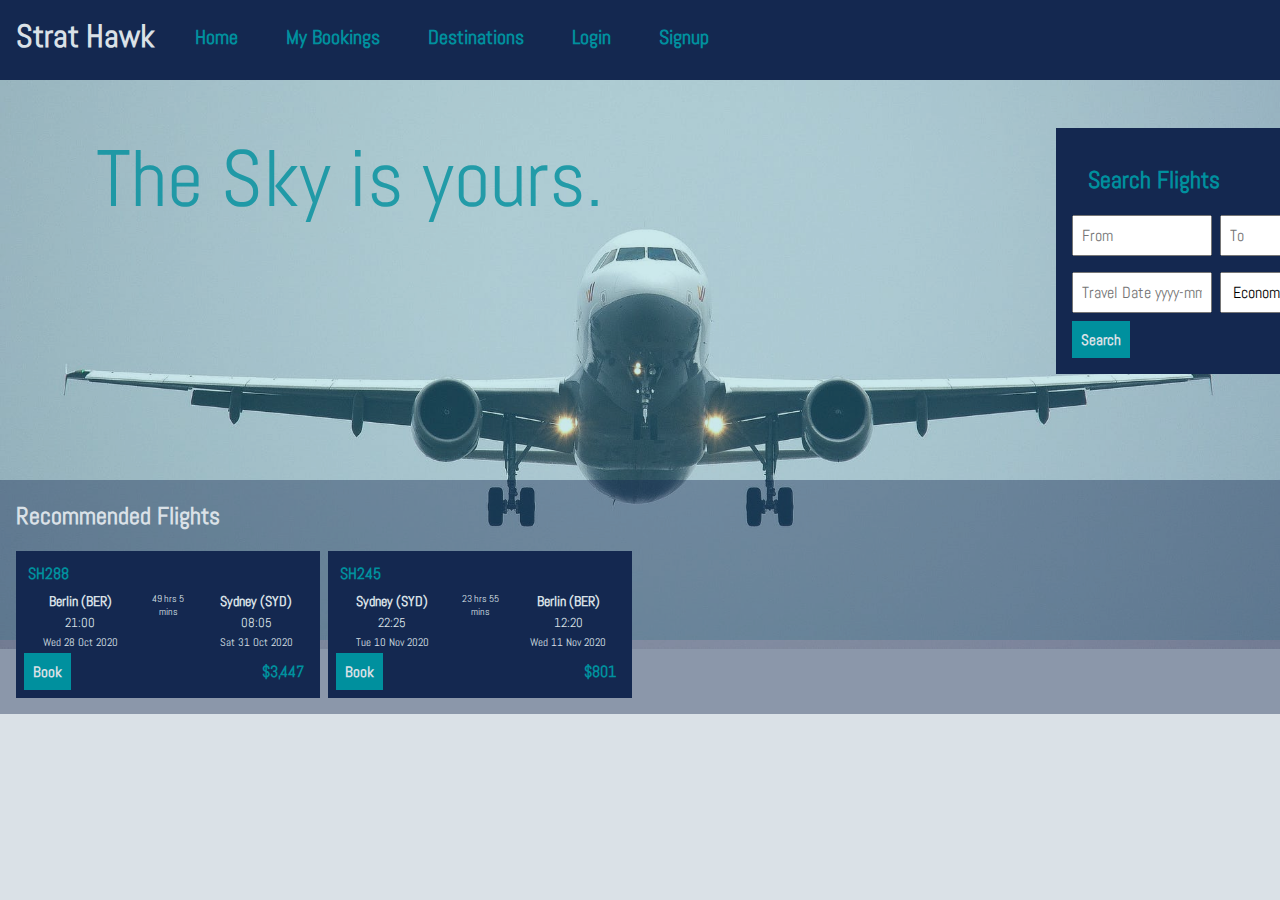
<file: strat-hawk/index.html>
<!doctype html>
<html>
    <head>
        <title>Strat Hawk</title>
        <link rel="stylesheet" href="styles/styles.css">
    </head>
    <body>
        <div class="nav">
            <h1 class="logo">Strat Hawk</h1>
            <a class="nav-item" href="index.html">Home</a> 
            <a class="nav-item" href="bookings.html">My Bookings</a> 
            <a class="nav-item" href="destinations.html">Destinations</a> 
            <a class="nav-item" href="login.html">Login</a> 
            <a class="nav-item" href="signup.html">Signup</a>
        </div>
        <img class="banner-image" src="images/flight.jpeg">
        <div class="shading"></div>
        <div class="banner-text">The Sky is yours.</div>
        <div class="search-form-container">
            <h2 class="heading">Search Flights</h2>
            <form action="index.html">
                <div class="search-element-container">
                    <div class="form-group">
                        <input class="form-input" type="text" name="from" placeholder="From" required>
                    </div>
                    <div class="form-group">
                        <input class="form-input" type="text" name="to" placeholder="To" required>
                    </div>
                    <div class="form-group">
                        <input type="text" name="travelDate" placeholder="Travel Date yyyy-mm-dd" 
                           class="form-input" pattern="([12]\d{3}-(0[1-9]|1[0-2])-(0[1-9]|[12]\d|3[01]))" 
                           title="yyyy-mm-dd" required>
                    </div>
                    <div class="form-group">
                        <select name="class" class="form-input">
                            <option>Economy</option>
                            <option>Business</option>
                            <option>First</option>
                        </select>
                    </div>
                </div>
                <input type="submit" value="Search" class="btn">
            </form>
        </div>

        <div class="recommended-flights">
            <h2 class="heading-recommended-flights">Recommended Flights</h2>
            <div class="flights">
                <div class="flight">
                    <div class="flight-number">SH288</div>
                    <div class="schedule">
                        <div class="departure">
                            <div class="from">Berlin (BER)</div>
                            <div class="departTime">21:00</div>
                            <div class="departDate">Wed 28 Oct 2020</div>
                        </div>
                        <div class="duration">49 hrs 5 mins</div>
                        <div class="arrival">
                            <div class="to">Sydney (SYD)</div>
                            <div class="arriveTime">08:05</div>
                            <div class="arriveDate">Sat 31 Oct 2020</div>
                        </div>
                    </div>
                    <div class="cost">$3,447</div>
                    <form action="bookings.html">
                        <input type="submit" value="Book" class="btn">
                    </form>
                </div>
                <div class="flight">
                    <div class="flight-number">SH245</div>
                    <div class="schedule">
                        <div class="departure">
                            <div class="from">Sydney (SYD)</div>
                            <div class="departTime">22:25</div>
                            <div class="departDate">Tue 10 Nov 2020</div>
                        </div>
                        <div class="duration">23 hrs 55 mins</div>
                        <div class="arrival">
                            <div class="to">Berlin (BER)</div>
                            <div class="arriveTime">12:20</div>
                            <div class="arriveDate">Wed 11 Nov 2020</div>
                        </div>
                    </div>
                    <div class="cost">$801</div>
                    <form action="bookings.html">
                        <input type="submit" value="Book" class="btn">
                    </form>
                </div>
            </div>
        </div>
    </body>
</html>
</file>
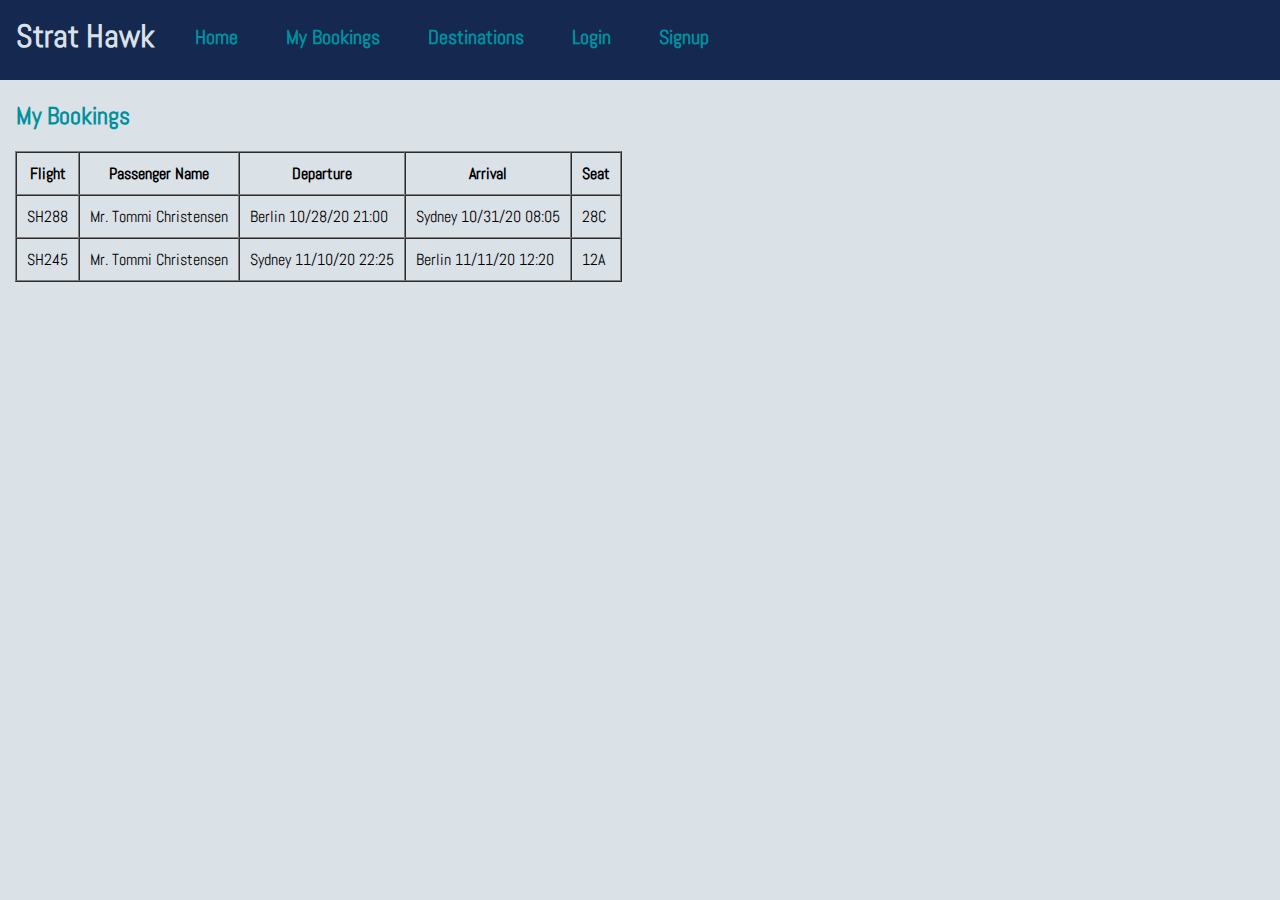
<file: strat-hawk/bookings.html>
<!doctype html>
<html>
    <head>
        <title>My Bookings - Strat Hawk</title>
        <link rel="stylesheet" href="styles/styles.css">
    </head>
    <body>
        <div class="nav">
            <h1 class="logo">Strat Hawk</h1>
            <a class="nav-item" href="index.html">Home</a> 
            <a class="nav-item" href="bookings.html">My Bookings</a> 
            <a class="nav-item" href="destinations.html">Destinations</a> 
            <a class="nav-item" href="login.html">Login</a> 
            <a class="nav-item" href="signup.html">Signup</a>
        </div>
        <h2 class="heading">My Bookings</h2>
        <table border="1" cellspacing="0" cellpadding="10">
            <tr>
                <th>Flight</th>
                <th>Passenger Name</th>
                <th>Departure</th>
                <th>Arrival</th>
                <th>Seat</th>
            </tr>
            <tr>
                <td>SH288</td>
                <td>Mr. Tommi Christensen</td>
                <td>Berlin 10/28/20 21:00</td>
                <td>Sydney 10/31/20 08:05</td>
                <td>28C</td>
            </tr>
            <tr>
                <td>SH245</td>
                <td>Mr. Tommi Christensen</td>
                <td>Sydney 11/10/20 22:25</td>
                <td>Berlin 11/11/20 12:20</td>
                <td>12A</td>
            </tr>
        </table>
    </body>
</html>
</file>
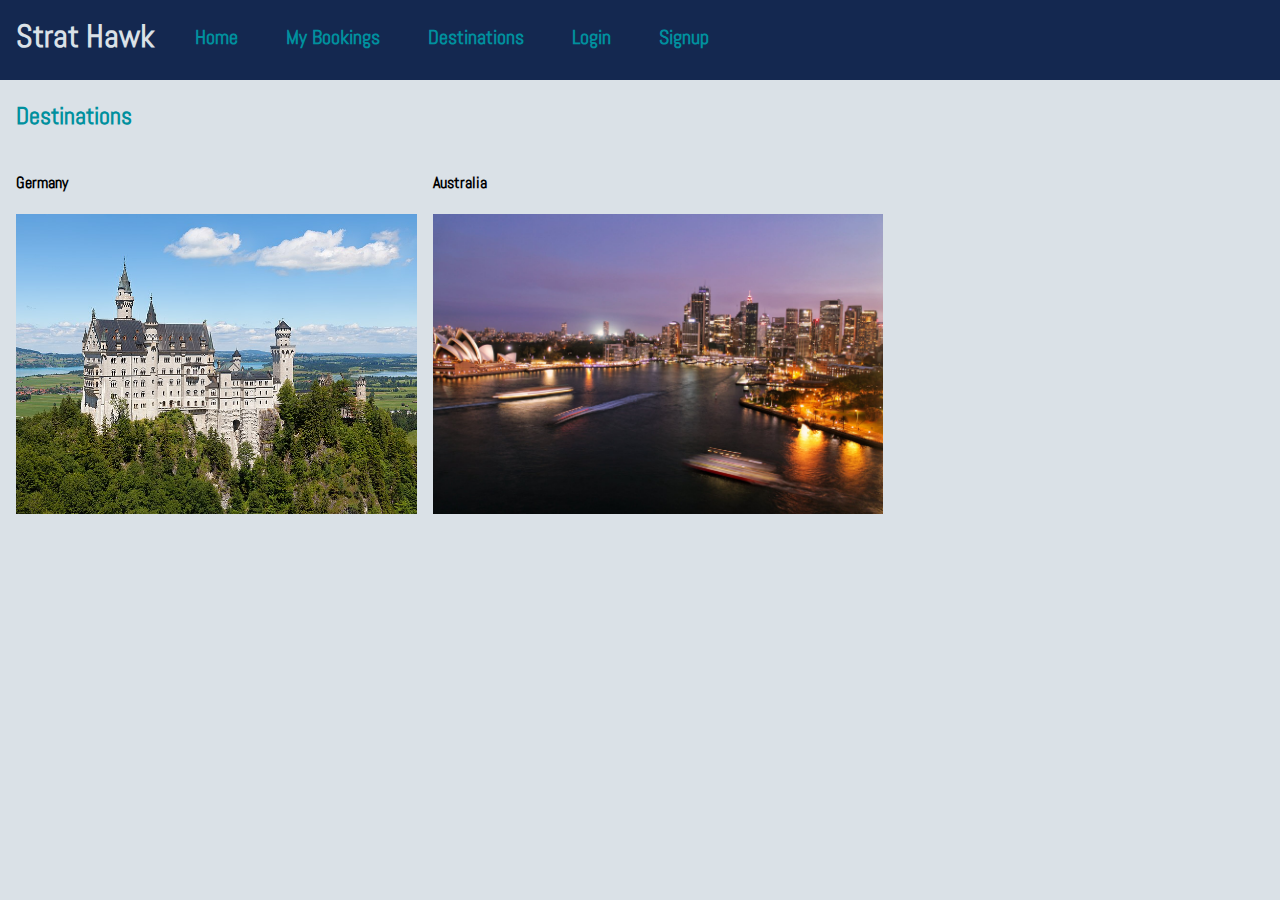
<file: strat-hawk/destinations.html>
<!doctype html>
<html>
    <head>
        <title>Destinations - Strat Hawk</title>
        <link rel="stylesheet" href="styles/styles.css">
    </head>
    <body>
        <div class="nav">
            <h1 class="logo">Strat Hawk</h1>
            <a class="nav-item" href="index.html">Home</a> 
            <a class="nav-item" href="bookings.html">My Bookings</a> 
            <a class="nav-item" href="destinations.html">Destinations</a> 
            <a class="nav-item" href="login.html">Login</a> 
            <a class="nav-item" href="signup.html">Signup</a>
        </div>
        <h2 class="heading">Destinations</h2>
        <div class="destination">
            <h4>Germany</h4>
            <img class="destination-image" src="images/germany.jpg">
        </div>
        <div class="destination">
            <h4>Australia</h4>
            <img class="destination-image" src="images/australia.jpeg">
        </div>
    </body>
</html>
</file>
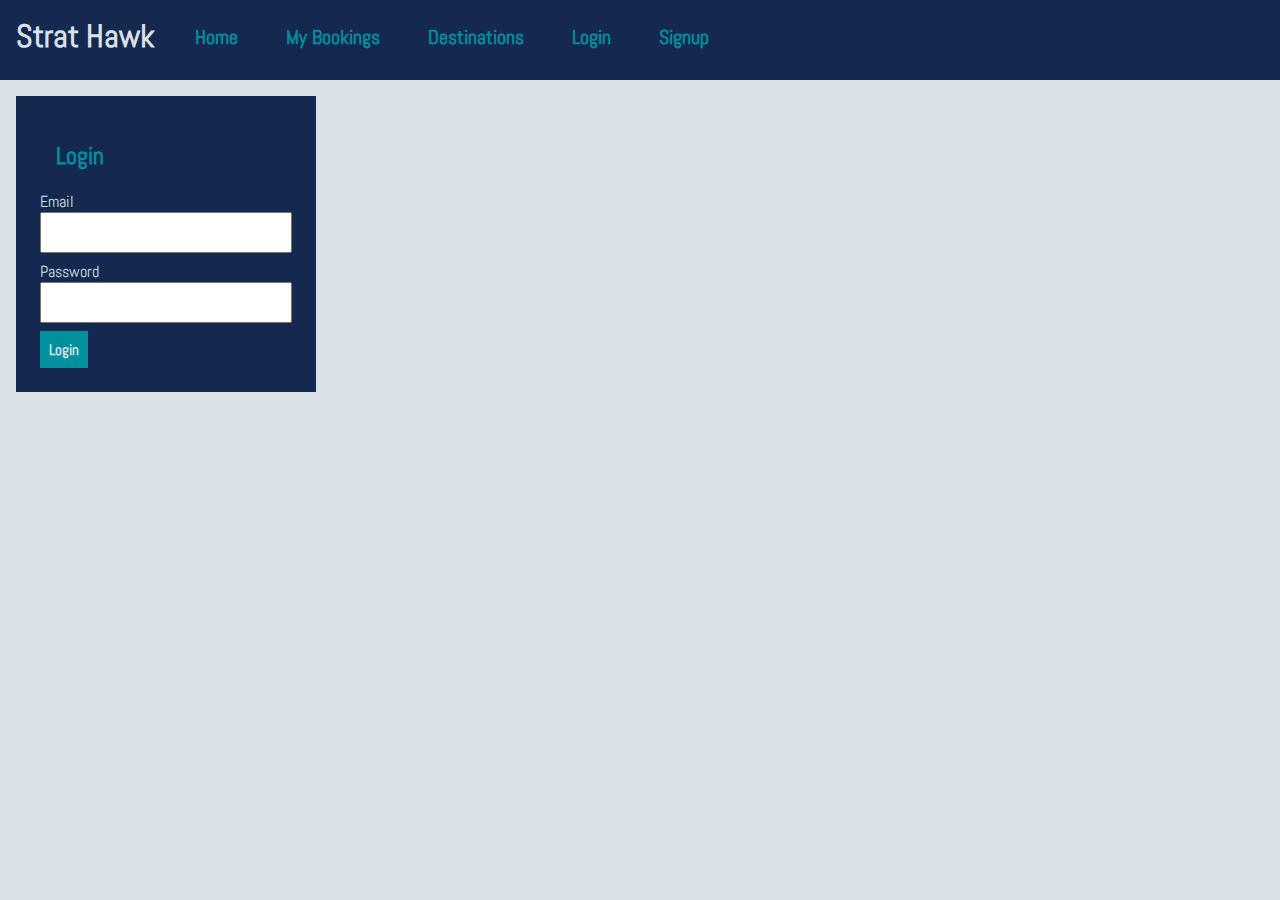
<file: strat-hawk/login.html>
<!doctype html>
<html>
    <head>
        <title>Login - Strat Hawk</title>
        <link rel="stylesheet" href="styles/styles.css">
    </head>
    <body>
        <div class="nav">
            <h1 class="logo">Strat Hawk</h1>
            <a class="nav-item" href="index.html">Home</a> 
            <a class="nav-item" href="bookings.html">My Bookings</a> 
            <a class="nav-item" href="destinations.html">Destinations</a> 
            <a class="nav-item" href="login.html">Login</a> 
            <a class="nav-item" href="signup.html">Signup</a>
        </div>
        <div class="login-form-container">
            <h2 class="heading">Login</h2>
            <form action="index.html">
                <div class="login-element-container">
                    <div class="form-group">
                        <label class="label" for="email">Email</label>
                        <input class="form-input" type="text" name="email" id="email" required>
                    </div>
                    <div class="form-group">
                        <label class="label" id="password">Password</label>
                        <input class="form-input" type="password" name="password" id="password" required>
                    </div>
                </div>
                <input type="submit" value="Login" class="btn">
            </form>
        </div>
    </body>
</html>
</file>
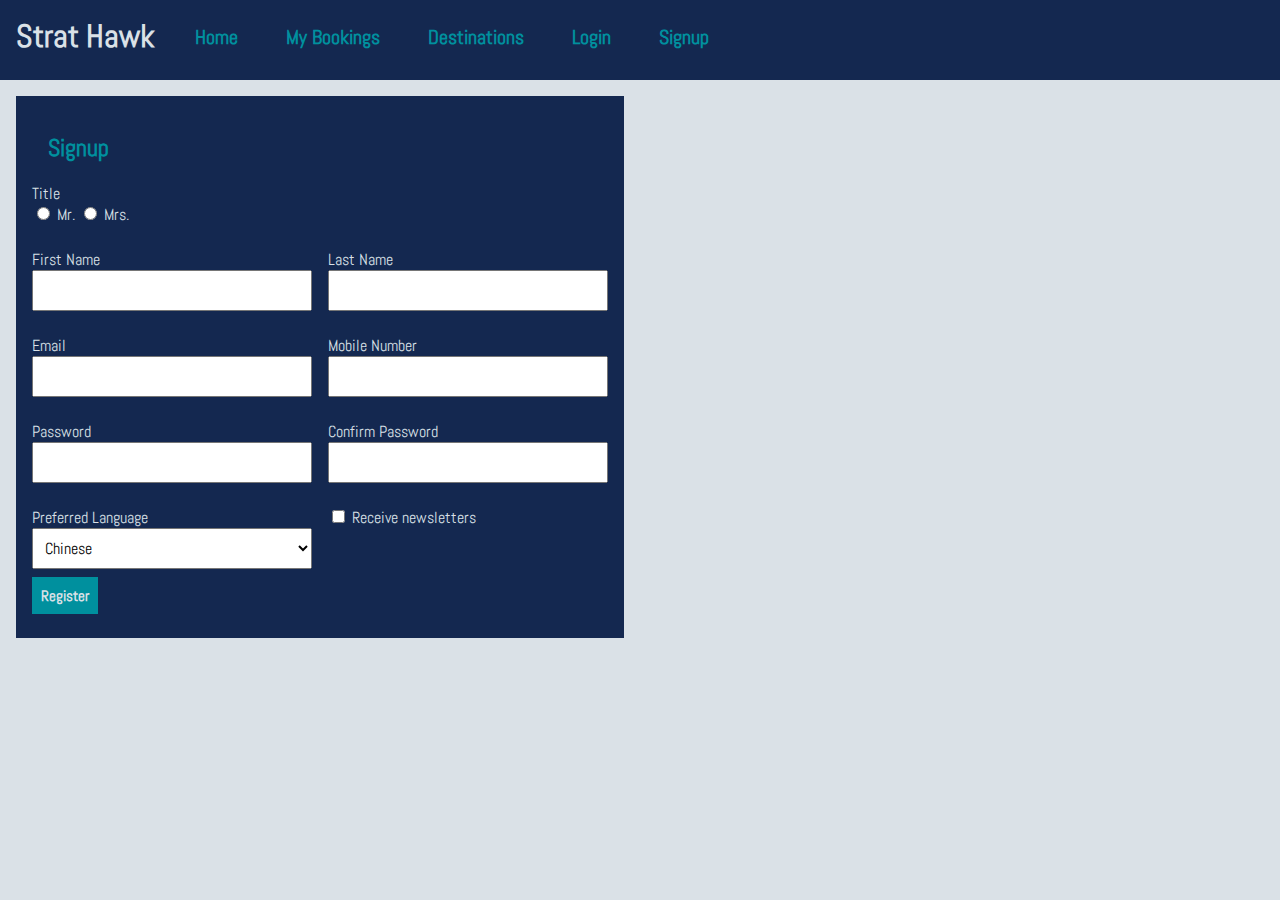
<file: strat-hawk/signup.html>
<!doctype html>
<html>
    <head>
        <title>Signup - Strat Hawk</title>
        <link rel="stylesheet" href="styles/styles.css">
    </head>
    <body>
        <div class="nav">
            <h1 class="logo">Strat Hawk</h1>
            <a class="nav-item" href="index.html">Home</a> 
            <a class="nav-item" href="bookings.html">My Bookings</a> 
            <a class="nav-item" href="destinations.html">Destinations</a> 
            <a class="nav-item" href="login.html">Login</a> 
            <a class="nav-item" href="signup.html">Signup</a>
        </div>
        <div class="signup-form-container">
            <h2 class="heading">Signup</h2>
            <form action="login.html">
                <div class="signup-element-container">
                    <div class="form-group">
                        <label class="label">Title</label>
                        <input type="radio" name="title" value="mister" id="mister" required>
                        <label class="label-inline" for="mister">Mr.</label>
                        <input type="radio" name="title" value="missus" id="missus">
                        <label class="label-inline" for="missus">Mrs.</label>
                    </div>
                    <div></div>
                    <div class="form-group">
                        <label class="label" for="firstName">First Name</label>
                        <input type="text" class="form-input" name="firstName" id="firstName" required>
                    </div>
                    <div class="form-group">
                        <label class="label" for="lastName">Last Name</label>
                        <input type="text" class="form-input" name="lastName" id="lastName" required>
                    </div>
                    <div class="form-group">
                        <label class="label" for="email">Email</label>
                        <input type="text" class="form-input" name="email" id="email" required 
                               pattern="[a-z0-9._%+-]+@[a-z0-9.-]+\.[a-z]{2,}$" 
                               title="xxxx@yyyy.zzz format">
                    </div>
                    <div class="form-group">
                        <label class="label" for="mobileNumber">Mobile Number</label>
                        <input type="text" class="form-input" name="mobileNumber" id="mobileNumber" pattern="[0-9]{10}">
                    </div>
                    <div class="form-group">
                        <label class="label" for="password">Password</label>
                        <input type="password" class="form-input" name="password" id="password" 
                               pattern="    (?=.*\d)(?=.*[a-z])(?=.*[A-Z]).{8,}" 
                               title="A number, 1 upper case, 1 lower case with 8 or more characters" required>
                    </div>
                    <div class="form-group">
                        <label class="label" for="confirmPassword">Confirm Password</label>
                        <input type="password" class="form-input" name="confirmPassword" id="confirmPassword" required
                               pattern="(?=.*\d)(?=.*[a-z])(?=.*[A-Z]).{8,}" 
                               title="Password must contain 1 number, 1 upper case, 1 lower case and at least 8 or more characters">
                    </div>
                    <div class="form-group">
                        <label class="label" for="language">Preferred Language</label>
                        <select class="form-input" name="language" id="language">
                            <option>Chinese</option>
                            <option>Spanish</option>
                            <option>English</option>
                            <option>Hindi</option>
                            <option>Portuguese</option>
                        </select>
                    </div>
                    <div class="form-group">
                        <input type="checkbox" name="newsletter" id="newsletter">
                        <label class="label-inline" for="newsletter">Receive newsletters</label>
                    </div>
                </div>
                <div class="form-group">
                    <input type="submit" value="Register" class="btn">
                </div>
            </form>
        </div>
    </body>
</html>
</file>
<file: strat-hawk/styles/styles.css>
@import url('https://fonts.googleapis.com/css2?family=Abel&display=swap');

body {
    font-family: Abel;
    background-color: #DAE1E7;
    margin: 0px
}

input, select, button {
    font-family: Abel
}

.nav {
    background-color: #142850;
    color: #00909E;
    width: 100%;
    height: 5rem
}

.logo {
    color: #DAE1E7;
    float: left;
    margin: 1rem
}

.nav-item {
    font-size: 1.25rem;
    font-weight: bold;
    color: #00909E;
    float: left;
    margin: 1.5rem;
    text-decoration: none;
}

.nav-item:hover {
    color: #DAE1E7;
}

.heading {
    color: #00909E;
    clear: both;
    margin-top: 2;
    margin-left: 1rem;
   
}
table{
    margin-left: 15px
}

.destination {
    float: left;
    margin-left: 1rem
}

.destination-image {
    max-width: 100%;
    max-height: 300px
}


.flights {
    display: grid;
    grid-template-columns: 1fr 1fr 1fr 1fr;
    margin: 1rem;
}

.flight {
    margin-right: 0.5rem;
    background-color: #142850;
    padding: 0.5rem
}

.flight-number {
    background-color: #142850;
    color: #00909e;
    font-weight: bold;
    padding: 0.25rem
}

.duration {
    font-size: 0.625rem;
    text-align: center;
    margin: 0.25rem;
}

.schedule {
    display: grid;
    grid-template-columns: 2fr 1fr 2fr;
    grid-gap: 0.25rem;
}

.from, .to, .departDate, .departTime, .arriveTime, .arriveDate, .duration {
    text-align: center;
    margin: 0.25rem;
    color: #DAE1E7;
}

.from, .to {
    font-size: 14px;
    font-weight: bold;
}

.departTime, .arriveTime {
    font-size: 13px
}

.departDate, .arriveDate {
    font-size: 11px
}

.cost {
    text-align: center;
    font-weight: bold;
    margin: 0.5rem;
    float: right;
    color: #00909e
}

.btn {
    padding: 0.5rem;
    font-size: 0.9375rem;
    font-weight: bold;
    background-color: #00909e;
    color: #dae1e7;
    cursor: pointer;
    border: 0.1rem solid #00909e;
/*    float: left;*/
/*    margin: 0.5rem*/
}

.btn:hover {
    background-color: #dae1e7;
    color: #00909e;
}

* {
    box-sizing: border-box;
}

.login-form-container {
    background-color: #142850;
    padding: 1.5rem;
    margin: 1rem;
    width: 300px
}

.login-element-container {
    display: grid
}

.label {
    color: #DAE1E7;
    display: block
}

.form-group {
    margin-bottom: 0.5rem
}

.form-input {
    width: 100%;
    padding: 0.5rem;
    font-size: 1rem;
    outline: none;
}

.signup-form-container {
    width: 38rem;
    background-color: #142850;
    padding: 1rem;
    margin: 1rem
}

.signup-element-container {
    display: grid;
    grid-template-columns: 1fr 1fr;
    grid-gap: 1rem;
}

.label-inline {
    color: #DAE1E7;
    display: inline
}

.search-form-container {
    width: 20rem;
    background-color: #142850;
    padding: 1rem;
    margin: 1rem;
    position: absolute;
    left: 65rem;
    top: 7rem
}

.search-element-container {
    display: grid;
    grid-template-columns: 1fr 1fr;
    grid-gap: 0.5rem
}

.banner-image {
    width: 100%;
    position: relative
}

.shading {
    width: 100%;
    height: 35rem;
    position: absolute;
    opacity: 0.2;
    background-color: #00909e;
    top: 5rem
}

.banner-text {
    width: 38rem;
    position: absolute;
    top: 5rem;
    left: 3rem;
    opacity: 0.8;
    font-size: 5rem;
    padding: 3rem;
    color: #00909e
}

.heading-recommended-flights {
    margin-left: 1rem;
    color: #DAE1E7;
}

.recommended-flights {
    position: absolute;
    top: 30rem;
    background-color: rgba(20, 40, 80, 0.4);
}
</file>
